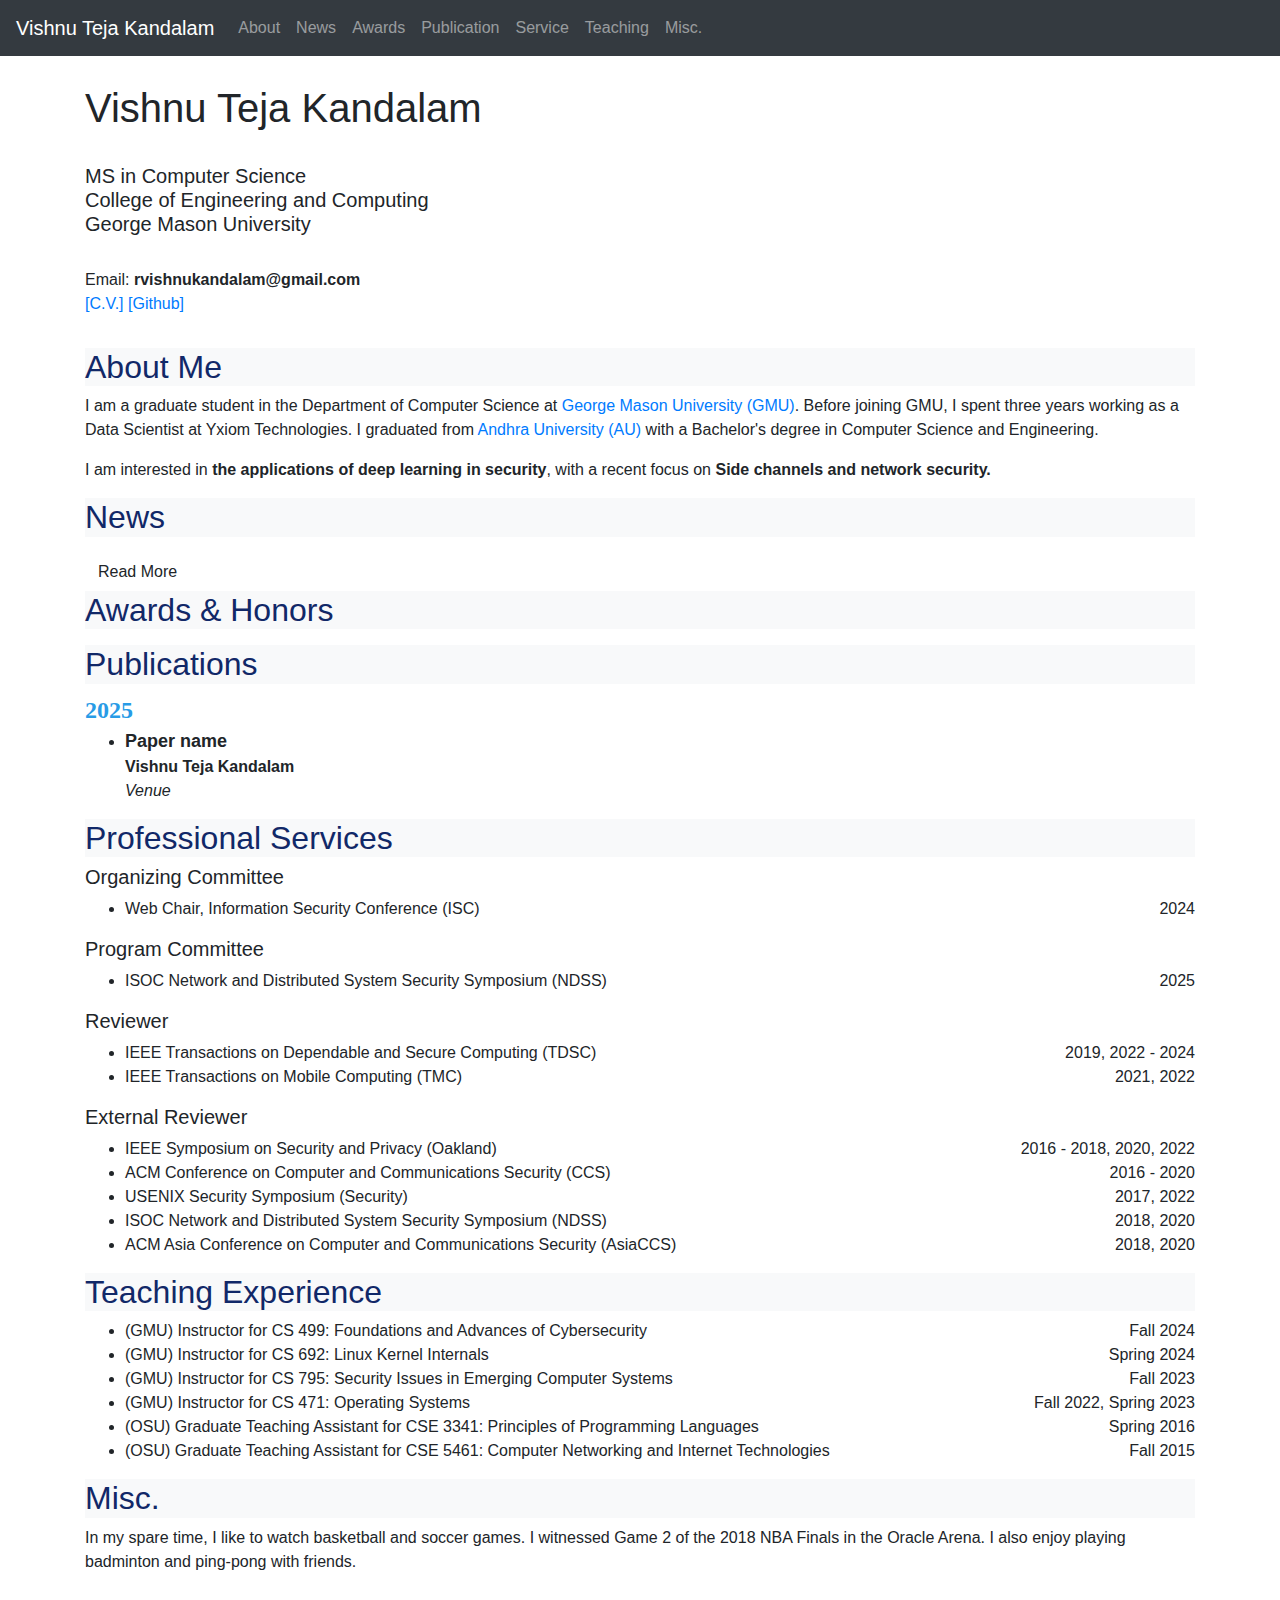
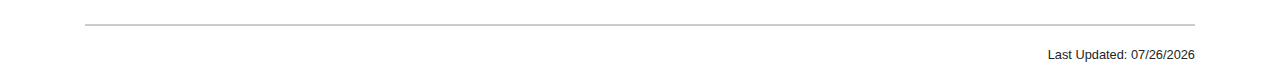
<file: index.html>
<!doctype html>
<html lang="en">
	<head>
		<meta name="viewport" content="width=device-width, initial-scale=1">
		<!-- Latest compiled and minified CSS -->
		<link rel="stylesheet" href="css/bootstrap.min.css">
		<link href="https://fonts.googleapis.com/css?family=Roboto+Mono|Asap|Signika+Negative" rel="stylesheet">
		<link rel="stylesheet" type="text/css" href="css/style.css" />
		<script src="js/jquery.min.js"></script>
  		<script src="js/popper.min.js"></script>
  		<script src="js/bootstrap.min.js"></script>
  		<script src="js/more_less_button.js"></script>
		<meta http-equiv="content-type" content="text/html; charset=UTF-8">
		<title>Vishnu Teja Kandalam's Homepage</title>

	</head>
	<body>
		<nav class="navbar navbar-expand-sm bg-dark navbar-dark fixed-top">
		  <a class="navbar-brand" href="#">Vishnu Teja Kandalam</a>
		  <button class="navbar-toggler" type="button" data-toggle="collapse" data-target="#collapsibleNavbar">
		  	<span class="navbar-toggler-icon"></span>
		  </button>
		  <div class="collapse navbar-collapse" id="collapsibleNavbar">
		    <ul class="navbar-nav">
		      <li class="nav-item">
		        <a class="nav-link" href="#about">About</a>
		      </li>
		      <li class="nav-item">
		        <a class="nav-link" href="#news">News</a>
		      </li> 
		      <li class="nav-item">
		        <a class="nav-link" href="#awards">Awards</a>
		      </li> 
		      <li class="nav-item">
		        <a class="nav-link" href="#pub">Publication</a>
		      </li>
		      <li class="nav-item">
		        <a class="nav-link" href="#service">Service</a>
		      </li> 
		      <li class="nav-item">
		        <a class="nav-link" href="#teaching">Teaching</a>
		      </li> 
		      <li class="nav-item">
		        <a class="nav-link" href="#misc">Misc.</a>
		      </li>    
		    </ul>
		  </div>  
		</nav>
		<div class="container" id="wrapper">

			<div id="intro" class="row">
				<!-- <div id="photo" class="col-sm-3">
					<a href="assets/photos/xiaokuan-2020.jpg">
						<img src="assets/photos/xiaokuan-2020.jpg" class="img-rounded" alt="Photo" width=220>
					</a>
				</div> -->
				<div class="col-sm-5">
					<br>
					<h1 id="name">Vishnu Teja Kandalam </h1>
					<br>
					<h5>
						MS in Computer Science <br>
						College of Engineering and Computing <br>
						George Mason University <br>
					</h5>
					<br>
					<div id="contact">
					<p>
						Email: <b>rvishnukandalam@gmail.com</b><br>
						<!-- <a href="https://scholar.google.com/citations?user=HbuPL5IAAAAJ&hl=en" target="_blank">[Google Scholar]</a> -->
						<a href="assets/VishnuTeja_CV.pdf" target="_blank">[C.V.]</a>
						<a href="https://github.com/vishnutejakandalam" target="_blank">[Github]</a>
					</p>
					</div>
				</div>
			
			</div>
<p></p>

			<div id="content">
				<div>
					<span class="anchor" id="about"></span>
					<h2 class="bg-light h2color">About Me</h2>
					<p>
					I am a graduate student in the Department of Computer Science at <a href="https://www.gmu.edu/" target="_blank">George Mason University (GMU)</a>. 
					Before joining GMU, I spent three years working as a Data Scientist at Yxiom Technologies. I graduated from <a href="http://www.andhrauniversity.edu.in/" target="_blank">Andhra University (AU)</a> with a Bachelor's degree in Computer Science and Engineering.

					<p>I am interested in <b>the applications of deep learning in security</b>, with a recent focus on <b>Side channels and network security.</b>
					</p>					
				</div>

				<div>
					<span class="anchor" id="news"></span>
					<h2 class="bg-light h2color">News</h2>
					<ul>
						<!-- <li>(10/2024)<b>[Service]</b> I am invited to serve on the program committee of ACM CCS 2025.</li> -->
					</ul>
					<ul class="mybox">
					</ul>
				</div>

				<div>
					<span class="anchor" id="awards"></span>
					<h2 class="bg-light h2color">Awards & Honors</h2>
					<ul>
					
					</ul>
				</div>

				<div>
					<span class="anchor" id="pub"></span>
					<h2 class="bg-light  h2color">Publications</h2>
					<!-- font size="5" color="#289BE6"  style="font-family:verdana"><b>Preprint</b></font>
					<ul>

					</ul> -->

					<font size="5" color="#289BE6"  style="font-family:verdana"><b>2025</b></font>
					<ul>
						<li>
							<font size="4"><b>Paper name</b>
              				<!-- <a class="text-important" href="assets/papers/acsac24_zhang.pdf" target="_blank">[pdf]</a>  -->
							</font>
							<br><b>Vishnu Teja Kandalam</b>
							<br><i>Venue</i>
						</li>
						<!-- <br> -->
					</ul>
				</div>

				<div>
					<span class="anchor" id="service"></span>	
					<h2 class="bg-light h2color">Professional Services</h2>
						<h5> Organizing Committee </h5>
						<ul>
						<li> Web Chair, Information Security Conference (ISC) <span style="float:right">2024</span></li>
						</ul>
						<h5> Program Committee </h5>
						<ul>
						<li>ISOC Network and Distributed System Security Symposium (NDSS) <span style="float:right">2025</span></li>
						</ul>
						<h5> Reviewer </h5>
						<ul>
                        <li>IEEE Transactions on Dependable and Secure Computing (TDSC) <span style="float:right">2019, 2022 - 2024</span></li>
                        <li>IEEE Transactions on Mobile Computing (TMC) <span style="float:right">2021, 2022</span></li>
						</ul>
						<h5> External Reviewer </h5>
						<ul>
						<li>IEEE Symposium on Security and Privacy (Oakland) <span style="float:right">2016 - 2018, 2020, 2022</span></li>
						<li>ACM Conference on Computer and Communications Security (CCS) <span style="float:right">2016 - 2020</span></li>
						<li>USENIX Security Symposium (Security) <span style="float:right">2017, 2022</span></li>
						<li>ISOC Network and Distributed System Security Symposium (NDSS) <span style="float:right">2018, 2020</span></li>	
						<li>ACM Asia Conference on Computer and Communications Security (AsiaCCS) <span style="float:right">2018, 2020</span></li>
						</ul>					
				</div>
				
				<div>
					<span class="anchor" id="work"></span>
					<h2 class="bg-light h2color">Teaching Experience</h2>
					<ul>
						<li>(GMU) Instructor for CS 499: Foundations and Advances of Cybersecurity <span style="float:right">Fall 2024</span></li>
						<li>(GMU) Instructor for CS 692: Linux Kernel Internals <span style="float:right">Spring 2024</span></li>
						<li>(GMU) Instructor for CS 795: Security Issues in Emerging Computer Systems <span style="float:right">Fall 2023</span></li>
						<li>(GMU) Instructor for CS 471: Operating Systems <span style="float:right">Fall 2022, Spring 2023</span></li>

						<li>(OSU) Graduate Teaching Assistant for CSE 3341: Principles of Programming Languages <span style="float:right">Spring 2016</span></li>

						<li>(OSU) Graduate Teaching Assistant for CSE 5461: Computer Networking and Internet Technologies<span style="float:right">Fall 2015</span></li>	
						
					</ul>
				</div>

				<div>
					<span class="anchor" id="misc"></span>
					<h2 class="bg-light h2color">Misc.</h2>
					In my spare time, I like to watch basketball and soccer games. I witnessed Game 2 of the 2018 NBA Finals in the Oracle Arena. I also enjoy playing badminton and ping-pong with friends.
					<br>
					<p class="bottom"></p>
				</div>
				<footer>
					<span id="updated" style="float:right"></span>
					<script>
    				var d = document.lastModified.split(" ")[0];
    				document.getElementById("updated").innerHTML = "<small>Last Updated: " + d + "</small>";
  					</script>
  					<script>
  						$('.mybox').more_less_button();
  					</script>
				</footer>
				
			</div>
		</div>
	</body>	
</html>
</file>
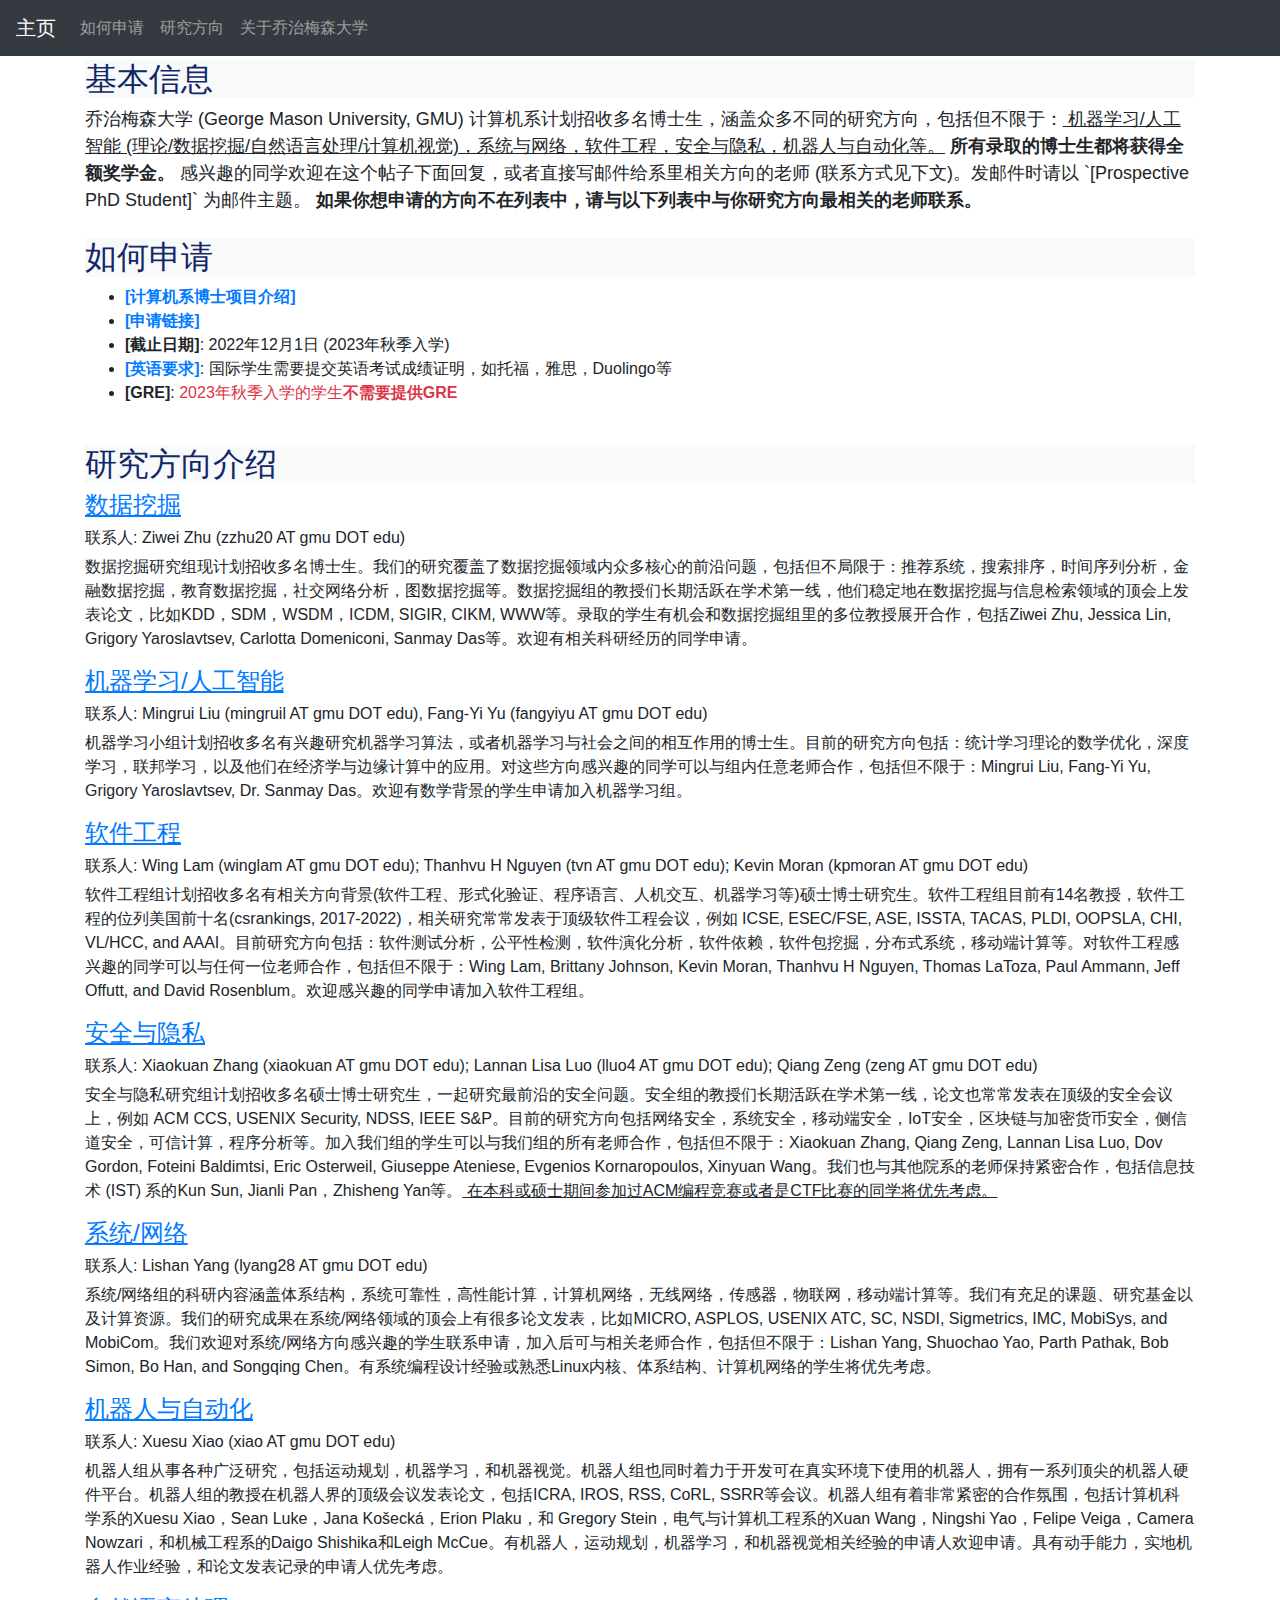
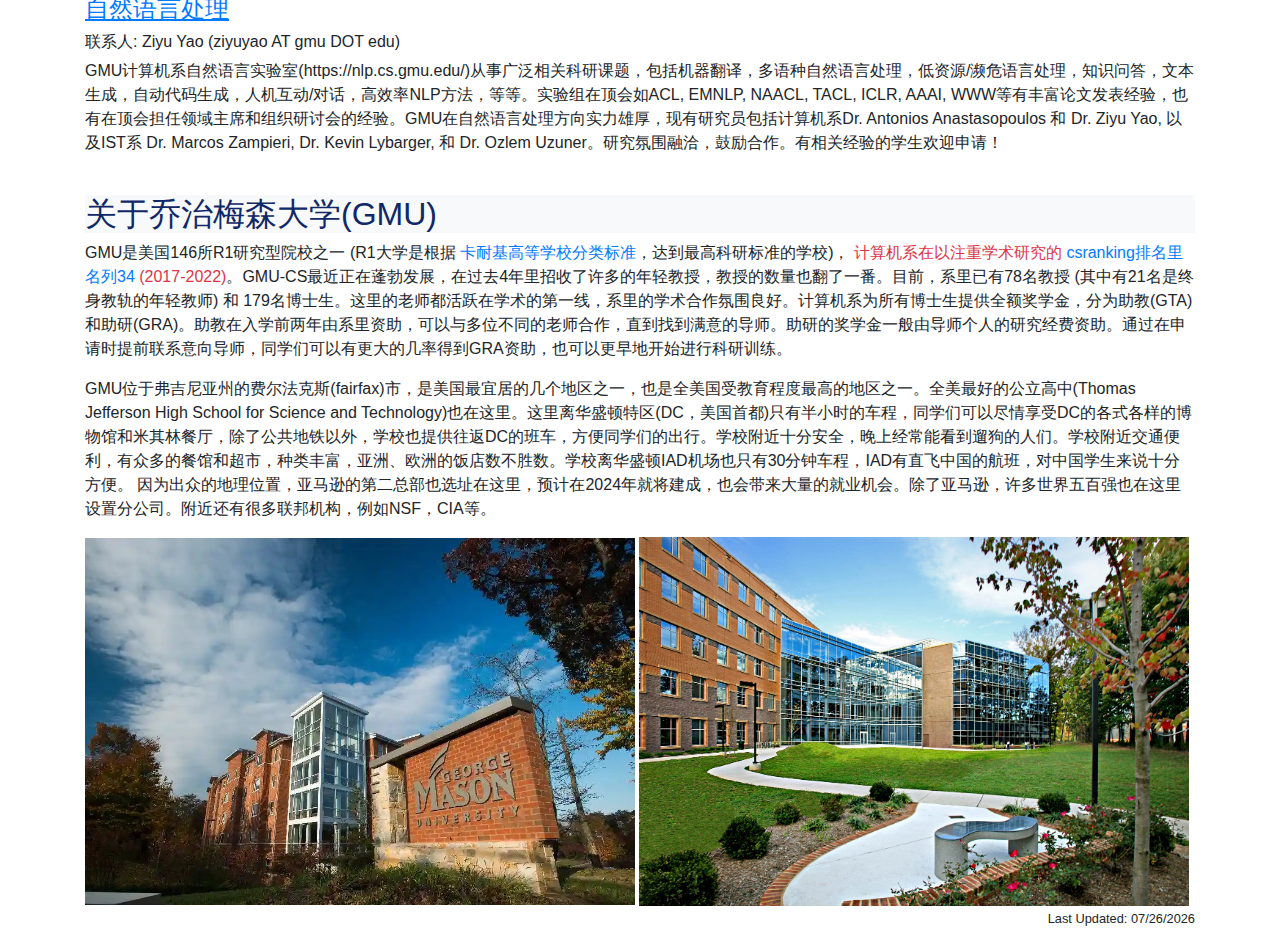
<file: ad/Fall22Chinese.html>
<!doctype html>
<html lang="en">
	<head>
		<!-- Global site tag (gtag.js) - Google Analytics -->
		<script async src="https://www.googletagmanager.com/gtag/js?id=UA-136700422-1"></script>
		<script>
		  window.dataLayer = window.dataLayer || [];
		  function gtag(){dataLayer.push(arguments);}
		  gtag('js', new Date());

		  gtag('config', 'UA-136700422-1');
		</script>


		<meta name="viewport" content="width=device-width, initial-scale=1">
		<!-- Latest compiled and minified CSS -->
		<link rel="stylesheet" href="css/bootstrap.min.css">
		<link href="https://fonts.googleapis.com/css?family=Roboto+Mono|Asap|Signika+Negative" rel="stylesheet">
		<link rel="stylesheet" type="text/css" href="css/style.css" />
		<script src="js/jquery.min.js"></script>
  		<script src="js/popper.min.js"></script>
  		<script src="js/bootstrap.min.js"></script>
		<meta http-equiv="content-type" content="text/html; charset=UTF-8">
		<title>乔治梅森大学(GMU)计算机系招生广告</title>

	</head>
	<body>
		<nav class="navbar navbar-expand-sm bg-dark navbar-dark fixed-top">
		  <a class="navbar-brand" href="#">主页</a>
		  <button class="navbar-toggler" type="button" data-toggle="collapse" data-target="#collapsibleNavbar">
		  	<span class="navbar-toggler-icon"></span>
		  </button>
		  <div class="collapse navbar-collapse" id="collapsibleNavbar">
		    <ul class="navbar-nav">
		      <li class="nav-item">
		        <a class="nav-link" href="#how">如何申请</a>
		      </li> 
		      <li class="nav-item">
		        <a class="nav-link" href="#area">研究方向</a>
		      </li>  
		    <li class="nav-item">
		        <a class="nav-link" href="#about">关于乔治梅森大学</a>
		      </li>
		    </ul>
		  </div>  
		</nav>
		<div class="container" id="wrapper">


			<div id="content">
				<div>
					<h2 class="bg-light h2color">基本信息</h2>
					<font size=4>
						乔治梅森大学 (George Mason University, GMU) 计算机系计划招收多名博士生，涵盖众多不同的研究方向，包括但不限于：<u> 机器学习/人工智能 (理论/数据挖掘/自然语言处理/计算机视觉)，系统与网络，软件工程，安全与隐私，机器人与自动化等。</u> <b>所有录取的博士生都将获得全额奖学金。</b> 感兴趣的同学欢迎在这个帖子下面回复，或者直接写邮件给系里相关方向的老师 (联系方式见下文)。发邮件时请以 `[Prospective PhD Student]` 为邮件主题。
						<b>如果你想申请的方向不在列表中，请与以下列表中与你研究方向最相关的老师联系。</b>
					
				</font>


				</div>
					<br>
				<div>
					<span class="anchor" id="how"></span>
					<h2 class="bg-light h2color">如何申请</h2>
					<ul> 
						<li><b><a href="https://cs.gmu.edu/prospective-students/phd-program/admissions/" target="_blank">[计算机系博士项目介绍]</a></b></li>
						<li><b><a href="https://cec.gmu.edu/admissions/graduate-admissions/application-requirements-and-deadlines" target="_blank">[申请链接]</a></b> </li>
						<li><b>[截止日期]</b>: 2022年12月1日 (2023年秋季入学)</li>
						<li><b><a href="https://www.gmu.edu/admissions-aid/apply-now/how-apply/international/english-proficiency-requirements" target="_blank">[英语要求]</a></b>: 国际学生需要提交英语考试成绩证明，如托福，雅思，Duolingo等</li> 
						<li><b>[GRE]</b>: <span class="text-danger"> 2023年秋季入学的学生<b>不需要提供GRE</b></span></li>
					</ul>
				</div>

				<br>
				<div>
					<span class="anchor" id="area"></span>
					<h2 class="bg-light h2color">研究方向介绍</h2>

					<div>
					<h4 class="text-primary"> <u> 数据挖掘 </u> </h4>
					<h6> 联系人: Ziwei Zhu (zzhu20 AT gmu DOT edu) </h6>
					<p>
						数据挖掘研究组现计划招收多名博士生。我们的研究覆盖了数据挖掘领域内众多核心的前沿问题，包括但不局限于：推荐系统，搜索排序，时间序列分析，金融数据挖掘，教育数据挖掘，社交网络分析，图数据挖掘等。数据挖掘组的教授们长期活跃在学术第一线，他们稳定地在数据挖掘与信息检索领域的顶会上发表论文，比如KDD，SDM，WSDM，ICDM, SIGIR, CIKM, WWW等。录取的学生有机会和数据挖掘组里的多位教授展开合作，包括Ziwei Zhu, Jessica Lin, Grigory Yaroslavtsev, Carlotta Domeniconi, Sanmay Das等。欢迎有相关科研经历的同学申请。
					</p>
					</div>

					<div>
					<h4 class="text-primary"> <u> 机器学习/人工智能 </u> </h4>
					<h6> 联系人: Mingrui Liu (mingruil AT gmu DOT edu), Fang-Yi Yu (fangyiyu AT gmu DOT edu) </h6>
					<p>
						机器学习小组计划招收多名有兴趣研究机器学习算法，或者机器学习与社会之间的相互作用的博士生。目前的研究方向包括：统计学习理论的数学优化，深度学习，联邦学习，以及他们在经济学与边缘计算中的应用。对这些方向感兴趣的同学可以与组内任意老师合作，包括但不限于：Mingrui Liu, Fang-Yi Yu, Grigory Yaroslavtsev, Dr. Sanmay Das。欢迎有数学背景的学生申请加入机器学习组。
					</font>
					</p>
					</div>

					<div>
					<h4 class="text-primary"> <u> 软件工程 </u> </h4>
					<h6> 联系人: Wing Lam (winglam AT gmu DOT edu); Thanhvu H Nguyen (tvn AT gmu DOT edu); Kevin Moran (kpmoran AT gmu DOT edu) </h6>
					<p>
						软件工程组计划招收多名有相关方向背景(软件工程、形式化验证、程序语言、人机交互、机器学习等)硕士博士研究生。软件工程组目前有14名教授，软件工程的位列美国前十名(csrankings, 2017-2022)，相关研究常常发表于顶级软件工程会议，例如 ICSE, ESEC/FSE, ASE, ISSTA, TACAS, PLDI, OOPSLA, CHI, VL/HCC, and AAAI。目前研究方向包括：软件测试分析，公平性检测，软件演化分析，软件依赖，软件包挖掘，分布式系统，移动端计算等。对软件工程感兴趣的同学可以与任何一位老师合作，包括但不限于：Wing Lam, Brittany Johnson, Kevin Moran, Thanhvu H Nguyen, Thomas LaToza, Paul Ammann, Jeff Offutt, and David Rosenblum。欢迎感兴趣的同学申请加入软件工程组。

					</p>
					</div>

					<div>
					<h4 class="text-primary"> <u> 安全与隐私 </u> </h4>
					<h6> 联系人: Xiaokuan Zhang (xiaokuan AT gmu DOT edu); Lannan Lisa Luo (lluo4 AT gmu DOT edu); Qiang Zeng (zeng AT gmu DOT edu) </h6>
					<p>
						安全与隐私研究组计划招收多名硕士博士研究生，一起研究最前沿的安全问题。安全组的教授们长期活跃在学术第一线，论文也常常发表在顶级的安全会议上，例如 ACM CCS, USENIX Security, NDSS, IEEE S&P。目前的研究方向包括网络安全，系统安全，移动端安全，IoT安全，区块链与加密货币安全，侧信道安全，可信计算，程序分析等。加入我们组的学生可以与我们组的所有老师合作，包括但不限于：Xiaokuan Zhang, Qiang Zeng, Lannan Lisa Luo, Dov Gordon, Foteini Baldimtsi, Eric Osterweil, Giuseppe Ateniese, Evgenios Kornaropoulos, Xinyuan Wang。我们也与其他院系的老师保持紧密合作，包括信息技术 (IST) 系的Kun Sun, Jianli Pan，Zhisheng Yan等。<u> 在本科或硕士期间参加过ACM编程竞赛或者是CTF比赛的同学将优先考虑。</u>

					</p>
					</div>

					<div>
					<h4 class="text-primary"> <u> 系统/网络 </u> </h4>
					<h6> 联系人: Lishan Yang (lyang28 AT gmu DOT edu) </h6>
					<p>
						系统/网络组的科研内容涵盖体系结构，系统可靠性，高性能计算，计算机网络，无线网络，传感器，物联网，移动端计算等。我们有充足的课题、研究基金以及计算资源。我们的研究成果在系统/网络领域的顶会上有很多论文发表，比如MICRO, ASPLOS, USENIX ATC, SC, NSDI, Sigmetrics, IMC, MobiSys, and MobiCom。我们欢迎对系统/网络方向感兴趣的学生联系申请，加入后可与相关老师合作，包括但不限于：Lishan Yang, Shuochao Yao, Parth Pathak, Bob Simon, Bo Han, and Songqing Chen。有系统编程设计经验或熟悉Linux内核、体系结构、计算机网络的学生将优先考虑。

					</p>
					</div>

					<div>
					<h4 class="text-primary"> <u> 机器人与自动化 </u> </h4>
					<h6> 联系人: Xuesu Xiao (xiao AT gmu DOT edu) </h6>
					<p>
						机器人组从事各种广泛研究，包括运动规划，机器学习，和机器视觉。机器人组也同时着力于开发可在真实环境下使用的机器人，拥有一系列顶尖的机器人硬件平台。机器人组的教授在机器人界的顶级会议发表论文，包括ICRA, IROS, RSS, CoRL, SSRR等会议。机器人组有着非常紧密的合作氛围，包括计算机科学系的Xuesu Xiao，Sean Luke，Jana Košecká，Erion Plaku，和 Gregory Stein，电气与计算机工程系的Xuan Wang，Ningshi Yao，Felipe Veiga，Camera Nowzari，和机械工程系的Daigo Shishika和Leigh McCue。有机器人，运动规划，机器学习，和机器视觉相关经验的申请人欢迎申请。具有动手能力，实地机器人作业经验，和论文发表记录的申请人优先考虑。

					</p>
					</div>

					<div>
					<h4 class="text-primary"> <u> 自然语言处理 </u> </h4>
					<h6> 联系人: Ziyu Yao (ziyuyao AT gmu DOT edu) </h6>
					<p>
						GMU计算机系自然语言实验室(https://nlp.cs.gmu.edu/)从事广泛相关科研课题，包括机器翻译，多语种自然语言处理，低资源/濒危语言处理，知识问答，文本生成，自动代码生成，人机互动/对话，高效率NLP方法，等等。实验组在顶会如ACL, EMNLP, NAACL, TACL, ICLR, AAAI, WWW等有丰富论文发表经验，也有在顶会担任领域主席和组织研讨会的经验。GMU在自然语言处理方向实力雄厚，现有研究员包括计算机系Dr. Antonios Anastasopoulos 和 Dr. Ziyu Yao, 以及IST系 Dr. Marcos Zampieri, Dr. Kevin Lybarger, 和 Dr. Ozlem Uzuner。研究氛围融洽，鼓励合作。有相关经验的学生欢迎申请！

					</p>
					</div>
			 	
				</div>
				<br>
				<span class="anchor" id="about"></span>
					<h2 class="bg-light h2color">关于乔治梅森大学(GMU)</h2>
				<p>
					GMU是美国146所R1研究型院校之一 (R1大学是根据<a href="https://en.wikipedia.org/wiki/List_of_research_universities_in_the_United_States#Universities_classified_as_%22R1:_Doctoral_Universities_–_Very_high_research_activity%22" target="_blank"> 卡耐基高等学校分类标准</a>，达到最高科研标准的学校)，<span class="text-danger"> 计算机系在以注重学术研究的<a href="https://csrankings.org/#/fromyear/2017/toyear/2022/index?all&us" target="_blank"> csranking排名里名列34</a> (2017-2022)</span>。GMU-CS最近正在蓬勃发展，在过去4年里招收了许多的年轻教授，教授的数量也翻了一番。目前，系里已有78名教授 (其中有21名是终身教轨的年轻教师) 和 179名博士生。这里的老师都活跃在学术的第一线，系里的学术合作氛围良好。计算机系为所有博士生提供全额奖学金，分为助教(GTA)和助研(GRA)。助教在入学前两年由系里资助，可以与多位不同的老师合作，直到找到满意的导师。助研的奖学金一般由导师个人的研究经费资助。通过在申请时提前联系意向导师，同学们可以有更大的几率得到GRA资助，也可以更早地开始进行科研训练。
				</p>
				<p>
					GMU位于弗吉尼亚州的费尔法克斯(fairfax)市，是美国最宜居的几个地区之一，也是全美国受教育程度最高的地区之一。全美最好的公立高中(Thomas Jefferson High School for Science and Technology)也在这里。这里离华盛顿特区(DC，美国首都)只有半小时的车程，同学们可以尽情享受DC的各式各样的博物馆和米其林餐厅，除了公共地铁以外，学校也提供往返DC的班车，方便同学们的出行。学校附近十分安全，晚上经常能看到遛狗的人们。学校附近交通便利，有众多的餐馆和超市，种类丰富，亚洲、欧洲的饭店数不胜数。学校离华盛顿IAD机场也只有30分钟车程，IAD有直飞中国的航班，对中国学生来说十分方便。 因为出众的地理位置，亚马逊的第二总部也选址在这里，预计在2024年就将建成，也会带来大量的就业机会。除了亚马逊，许多世界五百强也在这里设置分公司。附近还有很多联邦机构，例如NSF，CIA等。

					</p>
				<div id="photo" >
					<a href="gmu-pic.jpg">
						<img src="gmu-pic.jpg" class="img-rounded" alt="Photo" width=550>
					</a>

					<a href="gmu-pic3.jpg">
						<img src="gmu-pic3.jpg" class="img-rounded" alt="Photo" width=550>
					</a>
				</div>

				<footer>
					<span id="updated" style="float:right"></span>
					<script>
    				var d = document.lastModified.split(" ")[0];
    				document.getElementById("updated").innerHTML = "<small>Last Updated: " + d + "</small>";
  					</script>
				</footer>
				
			</div>
		</div>
	</body>	
</html>
</file>
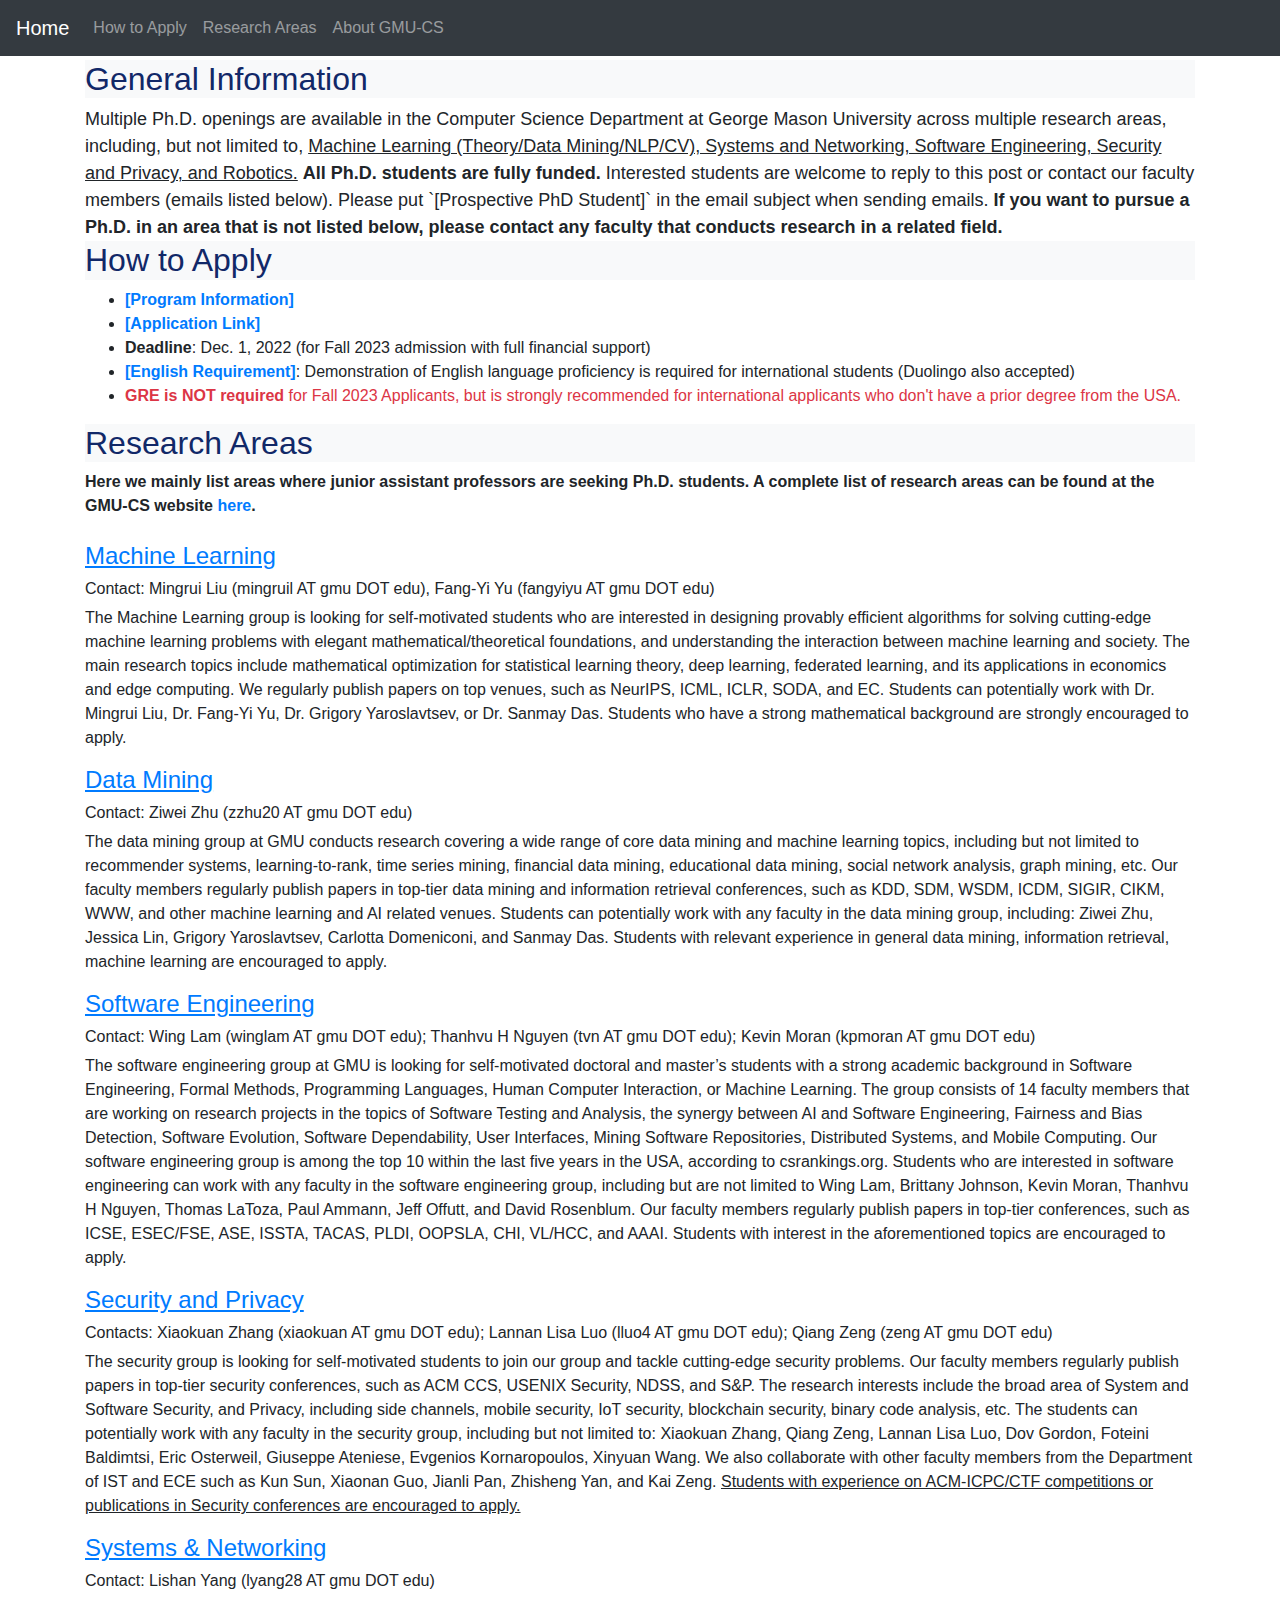
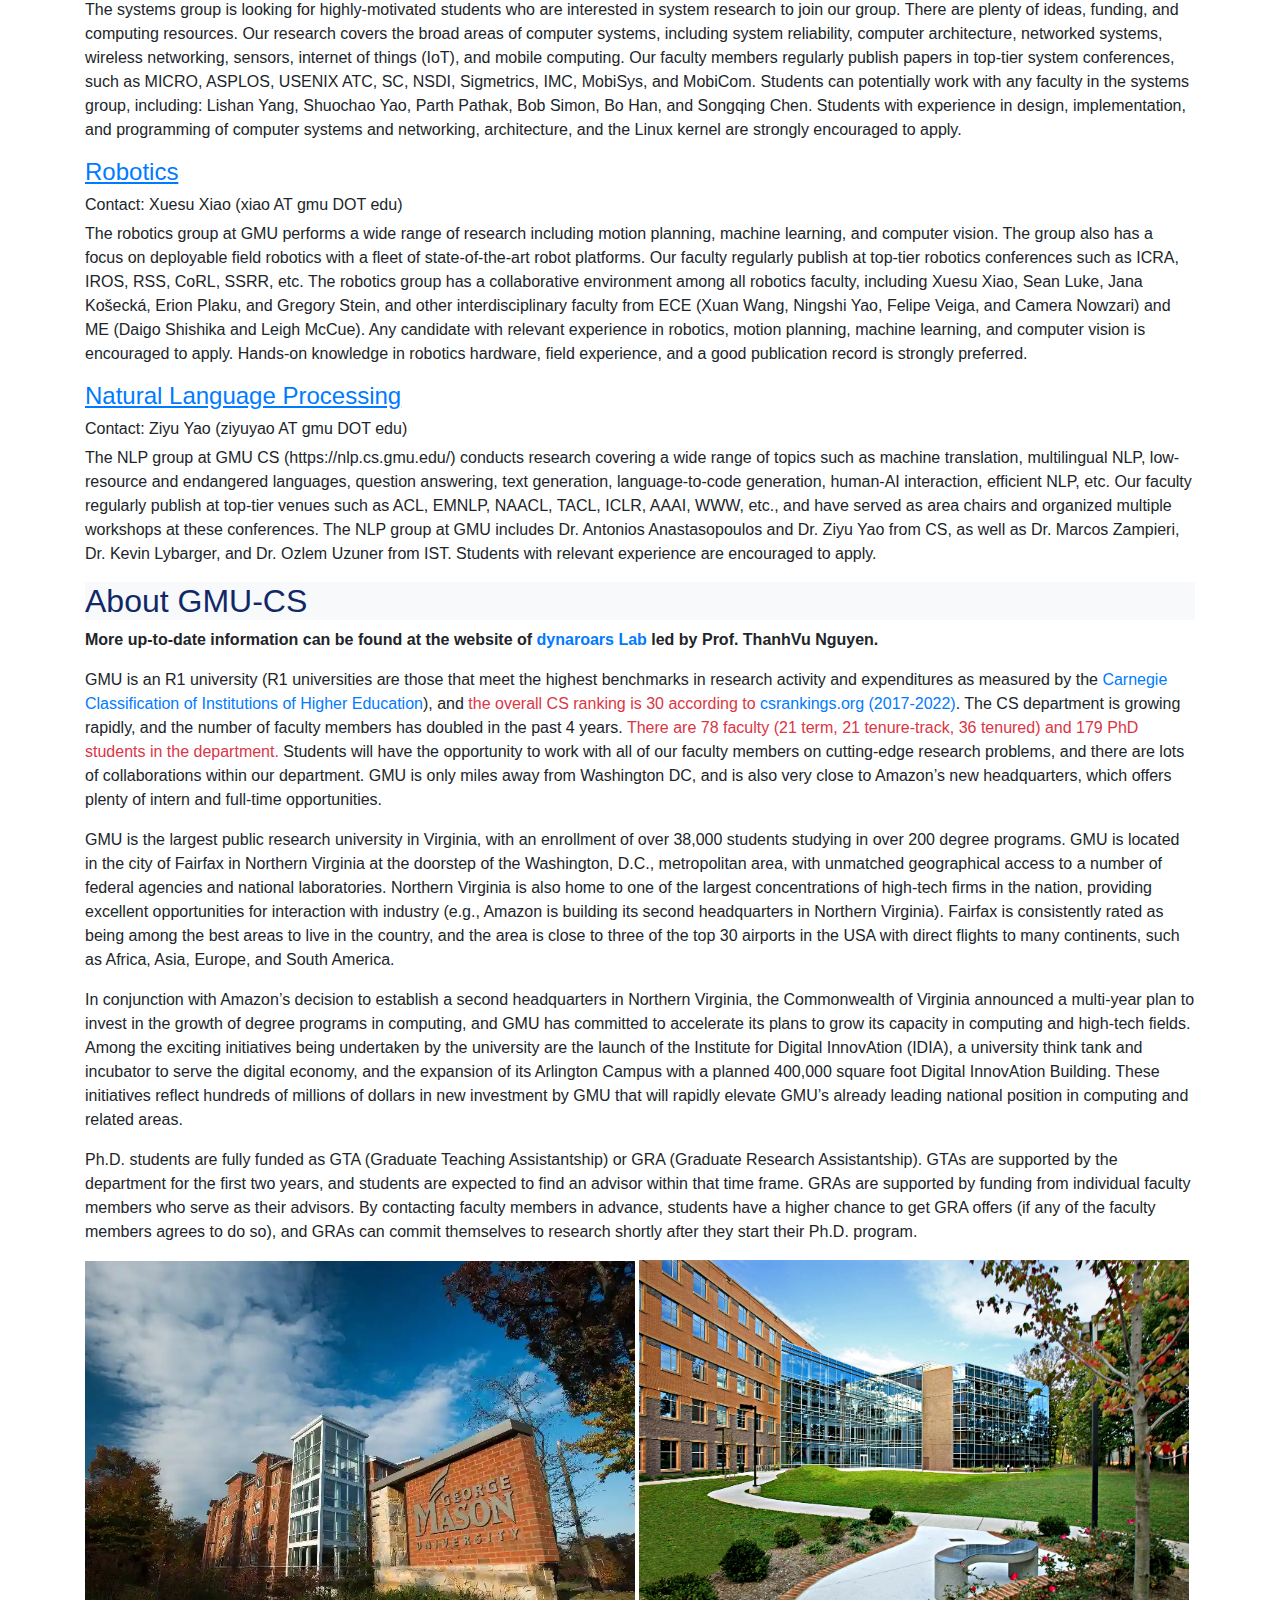
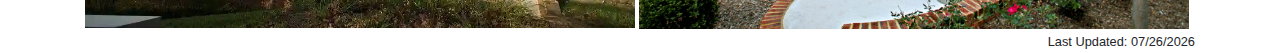
<file: ad/Fall22English.html>
<!doctype html>
<html lang="en">
	<head>
		<!-- Global site tag (gtag.js) - Google Analytics -->
		<script async src="https://www.googletagmanager.com/gtag/js?id=UA-136700422-1"></script>
		<script>
		  window.dataLayer = window.dataLayer || [];
		  function gtag(){dataLayer.push(arguments);}
		  gtag('js', new Date());

		  gtag('config', 'UA-136700422-1');
		</script>


		<meta name="viewport" content="width=device-width, initial-scale=1">
		<!-- Latest compiled and minified CSS -->
		<link rel="stylesheet" href="css/bootstrap.min.css">
		<link href="https://fonts.googleapis.com/css?family=Roboto+Mono|Asap|Signika+Negative" rel="stylesheet">
		<link rel="stylesheet" type="text/css" href="css/style.css" />
		<script src="js/jquery.min.js"></script>
  		<script src="js/popper.min.js"></script>
  		<script src="js/bootstrap.min.js"></script>
		<meta http-equiv="content-type" content="text/html; charset=UTF-8">
		<title>GMU-CS Recruitment Ad</title>

	</head>
	<body>
		<nav class="navbar navbar-expand-sm bg-dark navbar-dark fixed-top">
		  <a class="navbar-brand" href="#">Home</a>
		  <button class="navbar-toggler" type="button" data-toggle="collapse" data-target="#collapsibleNavbar">
		  	<span class="navbar-toggler-icon"></span>
		  </button>
		  <div class="collapse navbar-collapse" id="collapsibleNavbar">
		    <ul class="navbar-nav">
		      <li class="nav-item">
		        <a class="nav-link" href="#how">How to Apply</a>
		      </li> 
		      <li class="nav-item">
		        <a class="nav-link" href="#area">Research Areas</a>
		      </li>  
		    <li class="nav-item">
		        <a class="nav-link" href="#about">About GMU-CS</a>
		      </li>
		    </ul>
		  </div>  
		</nav>
		<div class="container" id="wrapper">


			<div id="content">
				<div>
					<h2 class="bg-light h2color">General Information</h2>
					<font size=4>
					Multiple Ph.D. openings are available in the Computer Science Department at George Mason University across multiple research areas, including, but not limited to, <u> Machine Learning (Theory/Data Mining/NLP/CV), Systems and Networking, Software Engineering, Security and Privacy, and Robotics.</u> <b>All Ph.D. students are fully funded.</b> Interested students are welcome to reply to this post or contact our faculty members (emails listed below). Please put `[Prospective PhD Student]` in the email subject when sending emails. <b> If you want to pursue a Ph.D. in an area that is not listed below, please contact any faculty that conducts research in a related field. </b>
				</font>


				</div>
					
				<div>
					<span class="anchor" id="how"></span>
					<h2 class="bg-light h2color">How to Apply</h2>
					<ul> 
						<li><b><a href="https://cs.gmu.edu/prospective-students/phd-program/admissions/" target="_blank">[Program Information]</a></b></li>
						<li><b><a href="https://cec.gmu.edu/admissions/graduate-admissions/application-requirements-and-deadlines" target="_blank">[Application Link]</a></b> </li>
						<li><b>Deadline</b>: Dec. 1, 2022 (for Fall 2023 admission with full financial support)</li>
						<li><b><a href="https://www.gmu.edu/admissions-aid/apply-now/how-apply/international/english-proficiency-requirements" target="_blank">[English Requirement]</a></b>: Demonstration of English language proficiency is required for international students (Duolingo also accepted)</li> 
						<li><p class="text-danger"> <b>GRE is NOT required</b> for Fall 2023 Applicants, but is strongly recommended for international applicants who don't have a prior degree from the USA.</p></li>
					</ul>
				</div>


				<div>
					<span class="anchor" id="area"></span>
					<h2 class="bg-light h2color">Research Areas</h2>
						<b>Here we mainly list areas where junior assistant professors are seeking Ph.D. students. A complete list of research areas can be found at the GMU-CS website <a href="https://cs.gmu.edu/research/research-areas/" target="_blank">here</a>.</b>

					<div>
						<br>
					<h4 class="text-primary"> <u> Machine Learning </u> </h4>
					<h6> Contact: Mingrui Liu (mingruil AT gmu DOT edu), Fang-Yi Yu (fangyiyu AT gmu DOT edu) </h6>
					<p>
						The Machine Learning group is looking for self-motivated students who are interested in designing provably efficient algorithms for solving cutting-edge machine learning problems with elegant mathematical/theoretical foundations, and understanding the interaction between machine learning and society. The main research topics include mathematical optimization for statistical learning theory, deep learning, federated learning, and its applications in economics and edge computing. We regularly publish papers on top venues, such as NeurIPS, ICML, ICLR, SODA, and EC. Students can potentially work with Dr. Mingrui Liu, Dr. Fang-Yi Yu, Dr. Grigory Yaroslavtsev, or Dr. Sanmay Das. Students who have a strong mathematical background are strongly encouraged to apply.
					</font>
					</p>
					</div>

					<div>
					<h4 class="text-primary"> <u> Data Mining </u> </h4>
					<h6> Contact: Ziwei Zhu (zzhu20 AT gmu DOT edu) </h6>
					<p>
						The data mining group at GMU conducts research covering a wide range of core data mining and machine learning topics, including but not limited to recommender systems, learning-to-rank, time series mining, financial data mining, educational data mining, social network analysis, graph mining, etc. Our faculty members regularly publish papers in top-tier data mining and information retrieval conferences, such as KDD, SDM, WSDM, ICDM, SIGIR, CIKM, WWW, and other machine learning and AI related venues. Students can potentially work with any faculty in the data mining group, including: Ziwei Zhu, Jessica Lin, Grigory Yaroslavtsev, Carlotta Domeniconi, and Sanmay Das. Students with relevant experience in general data mining, information retrieval, machine learning are encouraged to apply.
					</p>
					</div>

					<div>
					<h4 class="text-primary"> <u> Software Engineering </u> </h4>
					<h6> Contact: Wing Lam (winglam AT gmu DOT edu); Thanhvu H Nguyen (tvn AT gmu DOT edu); Kevin Moran (kpmoran AT gmu DOT edu) </h6>
					<p>
						The software engineering group at GMU is looking for self-motivated doctoral and master’s students with a strong academic background in Software Engineering, Formal Methods, Programming Languages, Human Computer Interaction, or Machine Learning. The group consists of 14 faculty members that are working on research projects in the topics of Software Testing and Analysis, the synergy between AI and Software Engineering, Fairness and Bias Detection, Software Evolution, Software Dependability, User Interfaces, Mining Software Repositories, Distributed Systems, and Mobile Computing. Our software engineering group is among the top 10 within the last five years in the USA, according to csrankings.org. Students who are interested in software engineering can work with any faculty in the software engineering group, including but are not limited to Wing Lam, Brittany Johnson, Kevin Moran, Thanhvu H Nguyen, Thomas LaToza, Paul Ammann, Jeff Offutt, and David Rosenblum. Our faculty members regularly publish papers in top-tier conferences, such as ICSE, ESEC/FSE, ASE, ISSTA, TACAS, PLDI, OOPSLA, CHI, VL/HCC, and AAAI. Students with interest in the aforementioned topics are encouraged to apply.


					</p>
					</div>

					<div>
					<h4 class="text-primary"> <u> Security and Privacy </u> </h4>
					<h6> Contacts: Xiaokuan Zhang (xiaokuan AT gmu DOT edu); Lannan Lisa Luo (lluo4 AT gmu DOT edu); Qiang Zeng (zeng AT gmu DOT edu) </h6>
					<p>
						The security group is looking for self-motivated students to join our group and tackle cutting-edge security problems. Our faculty members regularly publish papers in top-tier security conferences, such as ACM CCS, USENIX Security, NDSS, and S&P. The research interests include the broad area of System and Software Security, and Privacy, including side channels, mobile security, IoT security, blockchain security, binary code analysis, etc. The students can potentially work with any faculty in the security group, including but not limited to: Xiaokuan Zhang, Qiang Zeng, Lannan Lisa Luo, Dov Gordon, Foteini Baldimtsi, Eric Osterweil, Giuseppe Ateniese, Evgenios Kornaropoulos, Xinyuan Wang. We also collaborate with other faculty members from the Department of IST and ECE such as Kun Sun, Xiaonan Guo, Jianli Pan, Zhisheng Yan, and Kai Zeng. <u> Students with experience on ACM-ICPC/CTF competitions or publications in Security conferences are encouraged to apply.</u>

					</p>
					</div>

					<div>
					<h4 class="text-primary"> <u> Systems & Networking </u> </h4>
					<h6> Contact: Lishan Yang (lyang28 AT gmu DOT edu) </h6>
					<p>
						The systems group is looking for highly-motivated students who are interested in system research to join our group. There are plenty of ideas, funding, and computing resources. Our research covers the broad areas of computer systems, including system reliability, computer architecture, networked systems, wireless networking, sensors, internet of things (IoT), and mobile computing. Our faculty members regularly publish papers in top-tier system conferences, such as MICRO, ASPLOS, USENIX ATC, SC, NSDI, Sigmetrics, IMC, MobiSys, and MobiCom. Students can potentially work with any faculty in the systems group, including: Lishan Yang, Shuochao Yao, Parth Pathak, Bob Simon, Bo Han, and Songqing Chen. Students with experience in design, implementation, and programming of computer systems and networking, architecture, and the Linux kernel are strongly encouraged to apply.

					</p>
					</div>

					<div>
					<h4 class="text-primary"> <u> Robotics </u> </h4>
					<h6> Contact: Xuesu Xiao (xiao AT gmu DOT edu) </h6>
					<p>
						The robotics group at GMU performs a wide range of research including motion planning, machine learning, and computer vision. The group also has a focus on deployable field robotics with a fleet of state-of-the-art robot platforms. Our faculty regularly publish at top-tier robotics conferences such as ICRA, IROS, RSS, CoRL, SSRR, etc. The robotics group has a collaborative environment among all robotics faculty, including Xuesu Xiao, Sean Luke, Jana Košecká, Erion Plaku, and Gregory Stein, and other interdisciplinary faculty from ECE (Xuan Wang, Ningshi Yao, Felipe Veiga, and Camera Nowzari) and ME (Daigo Shishika and Leigh McCue). Any candidate with relevant experience in robotics, motion planning, machine learning, and computer vision is encouraged to apply. Hands-on knowledge in robotics hardware, field experience, and a good publication record is strongly preferred. 

					</p>
					</div>

					<div>
					<h4 class="text-primary"> <u> Natural Language Processing  </u> </h4>
					<h6> Contact: Ziyu Yao (ziyuyao AT gmu DOT edu) </h6>
					<p>
						The NLP group at GMU CS (https://nlp.cs.gmu.edu/) conducts research covering a wide range of topics such as machine translation, multilingual NLP, low-resource and endangered languages, question answering, text generation, language-to-code generation, human-AI interaction, efficient NLP, etc. Our faculty regularly publish at top-tier venues such as ACL, EMNLP, NAACL, TACL, ICLR, AAAI, WWW, etc., and have served as area chairs and organized multiple workshops at these conferences. The NLP group at GMU includes Dr. Antonios Anastasopoulos and Dr. Ziyu Yao from CS, as well as Dr. Marcos Zampieri, Dr. Kevin Lybarger, and Dr. Ozlem Uzuner from IST. Students with relevant experience are encouraged to apply.

					</p>
					</div>
				
				</div>
				
				<span class="anchor" id="about"></span>
					<h2 class="bg-light h2color">About GMU-CS</h2>
					<p>
						<b> More up-to-date information can be found at the website of <a href="https://github.com/dynaroars/dynaroars.github.io/wiki/About-GMU" target="_blank">dynaroars Lab</a> led by Prof. ThanhVu Nguyen. </b>
					</p>
					<p>
					GMU is an R1 university (R1 universities are those that meet the highest benchmarks in research activity and expenditures as measured by the <a href="https://en.wikipedia.org/wiki/Carnegie_Classification_of_Institutions_of_Higher_Education" target="_blank"> Carnegie Classification of Institutions of Higher Education</a>), and <span class="text-danger"> the overall CS ranking is 30 according to <a href="https://csrankings.org/#/fromyear/2017/toyear/2022/index?all&us" target="_blank"> csrankings.org (2017-2022)</a></span>. The CS department is growing rapidly, and the number of faculty members has doubled in the past 4 years. <span class="text-danger">There are 78 faculty (21 term, 21 tenure-track, 36 tenured) and 179 PhD students in the department. </span>Students will have the opportunity to work with all of our faculty members on cutting-edge research problems, and there are lots of collaborations within our department. GMU is only miles away from Washington DC, and is also very close to Amazon’s new headquarters, which offers plenty of intern and full-time opportunities.
				</p>
				<p>
					GMU is the largest public research university in Virginia, with an enrollment of over 38,000 students studying in over 200 degree programs. GMU is located in the city of Fairfax in Northern Virginia at the doorstep of the Washington, D.C., metropolitan area, with unmatched geographical access to a number of federal agencies and national laboratories. Northern Virginia is also home to one of the largest concentrations of high-tech firms in the nation, providing excellent opportunities for interaction with industry (e.g., Amazon is building its second headquarters in Northern Virginia). Fairfax is consistently rated as being among the best areas to live in the country, and the area is close to three of the top 30 airports in the USA with direct flights to many continents, such as Africa, Asia, Europe, and South America.
				</p>
				<p>
					In conjunction with Amazon’s decision to establish a second headquarters in Northern Virginia, the Commonwealth of Virginia announced a multi-year plan to invest in the growth of degree programs in computing, and GMU has committed to accelerate its plans to grow its capacity in computing and high-tech fields. Among the exciting initiatives being undertaken by the university are the launch of the Institute for Digital InnovAtion (IDIA), a university think tank and incubator to serve the digital economy, and the expansion of its Arlington Campus with a planned 400,000 square foot Digital InnovAtion Building. These initiatives reflect hundreds of millions of dollars in new investment by GMU that will rapidly elevate GMU’s already leading national position in computing and related areas.
				</p>
				<p>
					Ph.D. students are fully funded as GTA (Graduate Teaching Assistantship) or GRA (Graduate Research Assistantship). GTAs are supported by the department for the first two years, and students are expected to find an advisor within that time frame. GRAs are supported by funding from individual faculty members who serve as their advisors. By contacting faculty members in advance, students have a higher chance to get GRA offers (if any of the faculty members agrees to do so), and GRAs can commit themselves to research shortly after they start their Ph.D. program.
					</p>
				<div id="photo" >
					<a href="gmu-pic.jpg">
						<img src="gmu-pic.jpg" class="img-rounded" alt="Photo" width=550>
					</a>

					<a href="gmu-pic3.jpg">
						<img src="gmu-pic3.jpg" class="img-rounded" alt="Photo" width=550>
					</a>
				</div>

				<footer>
					<span id="updated" style="float:right"></span>
					<script>
    				var d = document.lastModified.split(" ")[0];
    				document.getElementById("updated").innerHTML = "<small>Last Updated: " + d + "</small>";
  					</script>
				</footer>
				
			</div>
		</div>
	</body>	
</html>
</file>
<file: css/style.css>
body{
	/*background: #242d36;*/
	/*background: #999999; */
	/*line-height: 1.4;*/
	padding-top: 60px; // This works regardless of display size.
	font-family: Asap, sans-serif;
	/*font-size: 13px;*/
}

.h2color{
	color: #112868;
}

.anchor{
  display: block;
  height: 60px; /*same height as header*/
  margin-top: -60px; /*same height as header*/
  visibility: hidden;
}

.bottom {
	padding-top: 50px;
	border-bottom: 2px solid #ccc;
}
</file>
<file: ad/css/style.css>
body{
	/*background: #242d36;*/
	/*background: #999999; */
	/*line-height: 1.4;*/
	padding-top: 60px; // This works regardless of display size.
	font-family: Asap, sans-serif;
	/*font-size: 13px;*/
}

.h2color{
	color: #112868;
}

.anchor{
  display: block;
  height: 60px; /*same height as header*/
  margin-top: -60px; /*same height as header*/
  visibility: hidden;
}

.bottom {
	padding-top: 50px;
	border-bottom: 2px solid #ccc;
}
</file>
